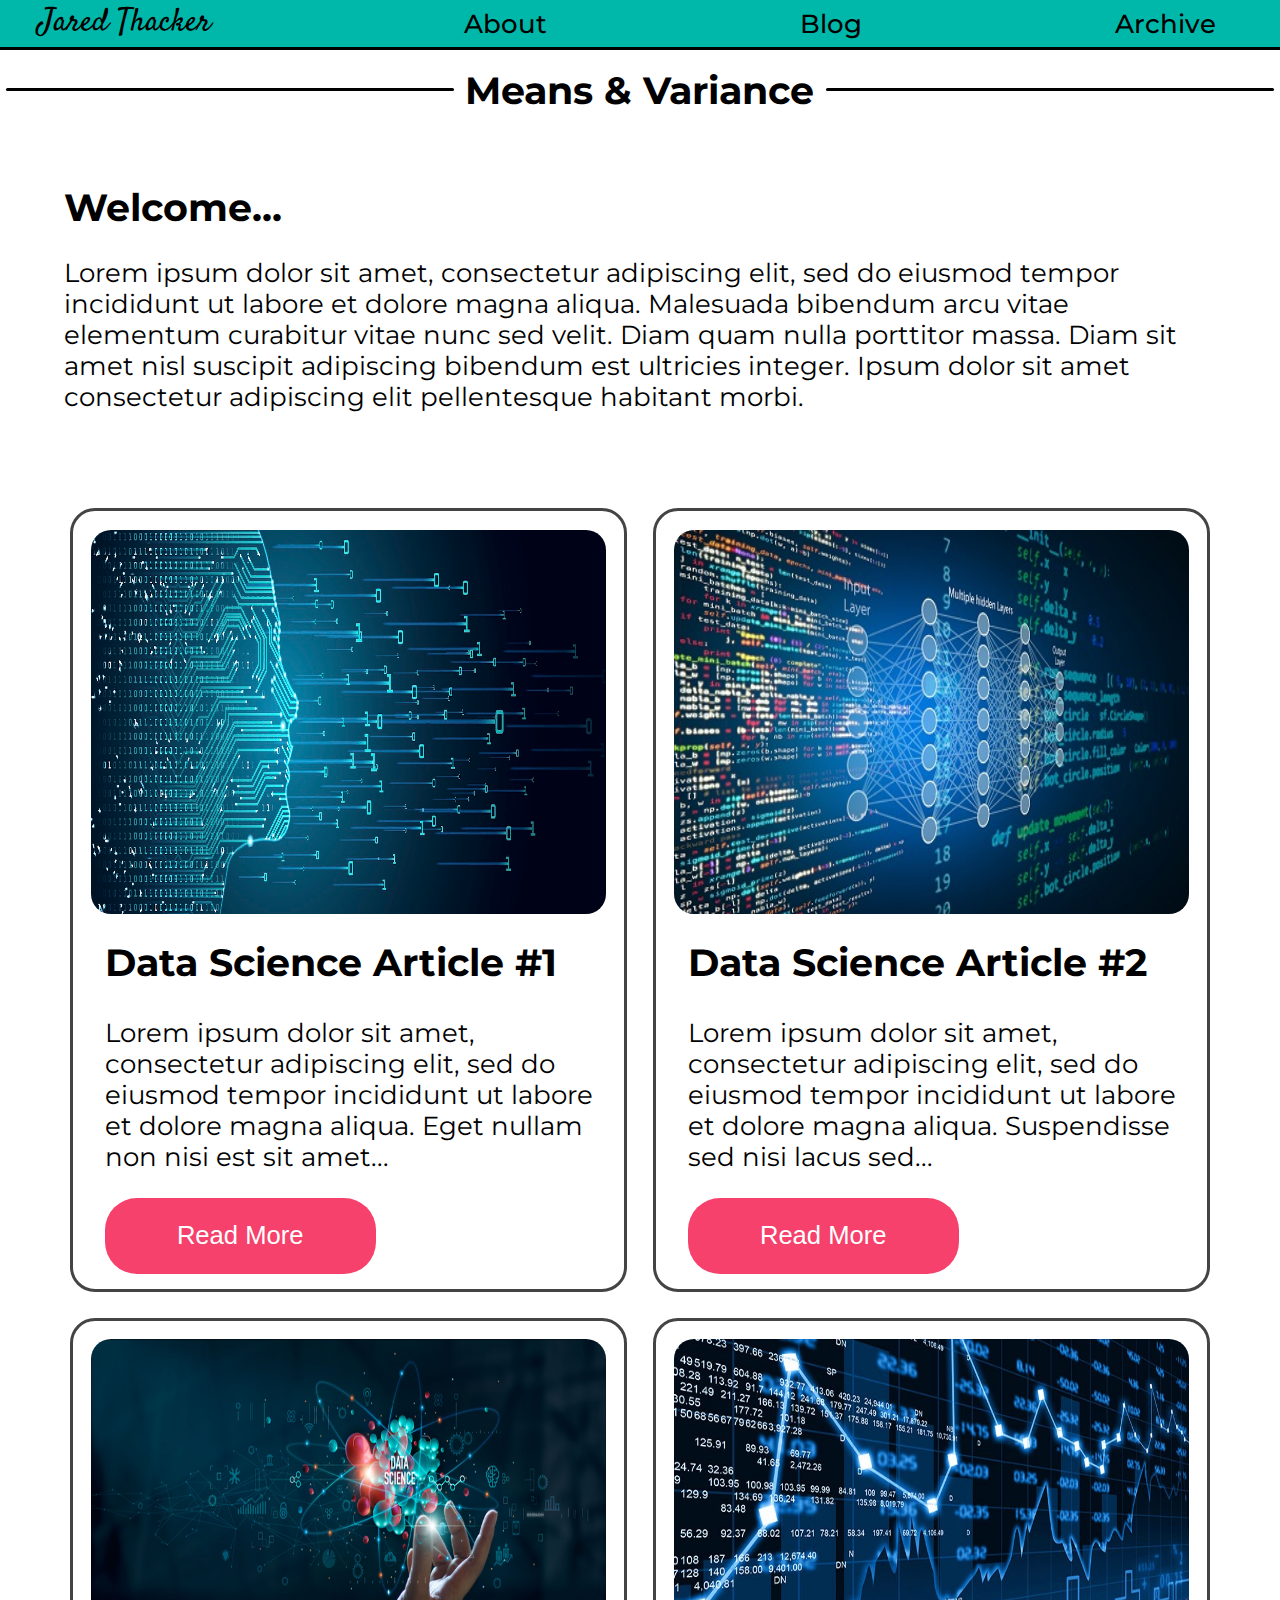
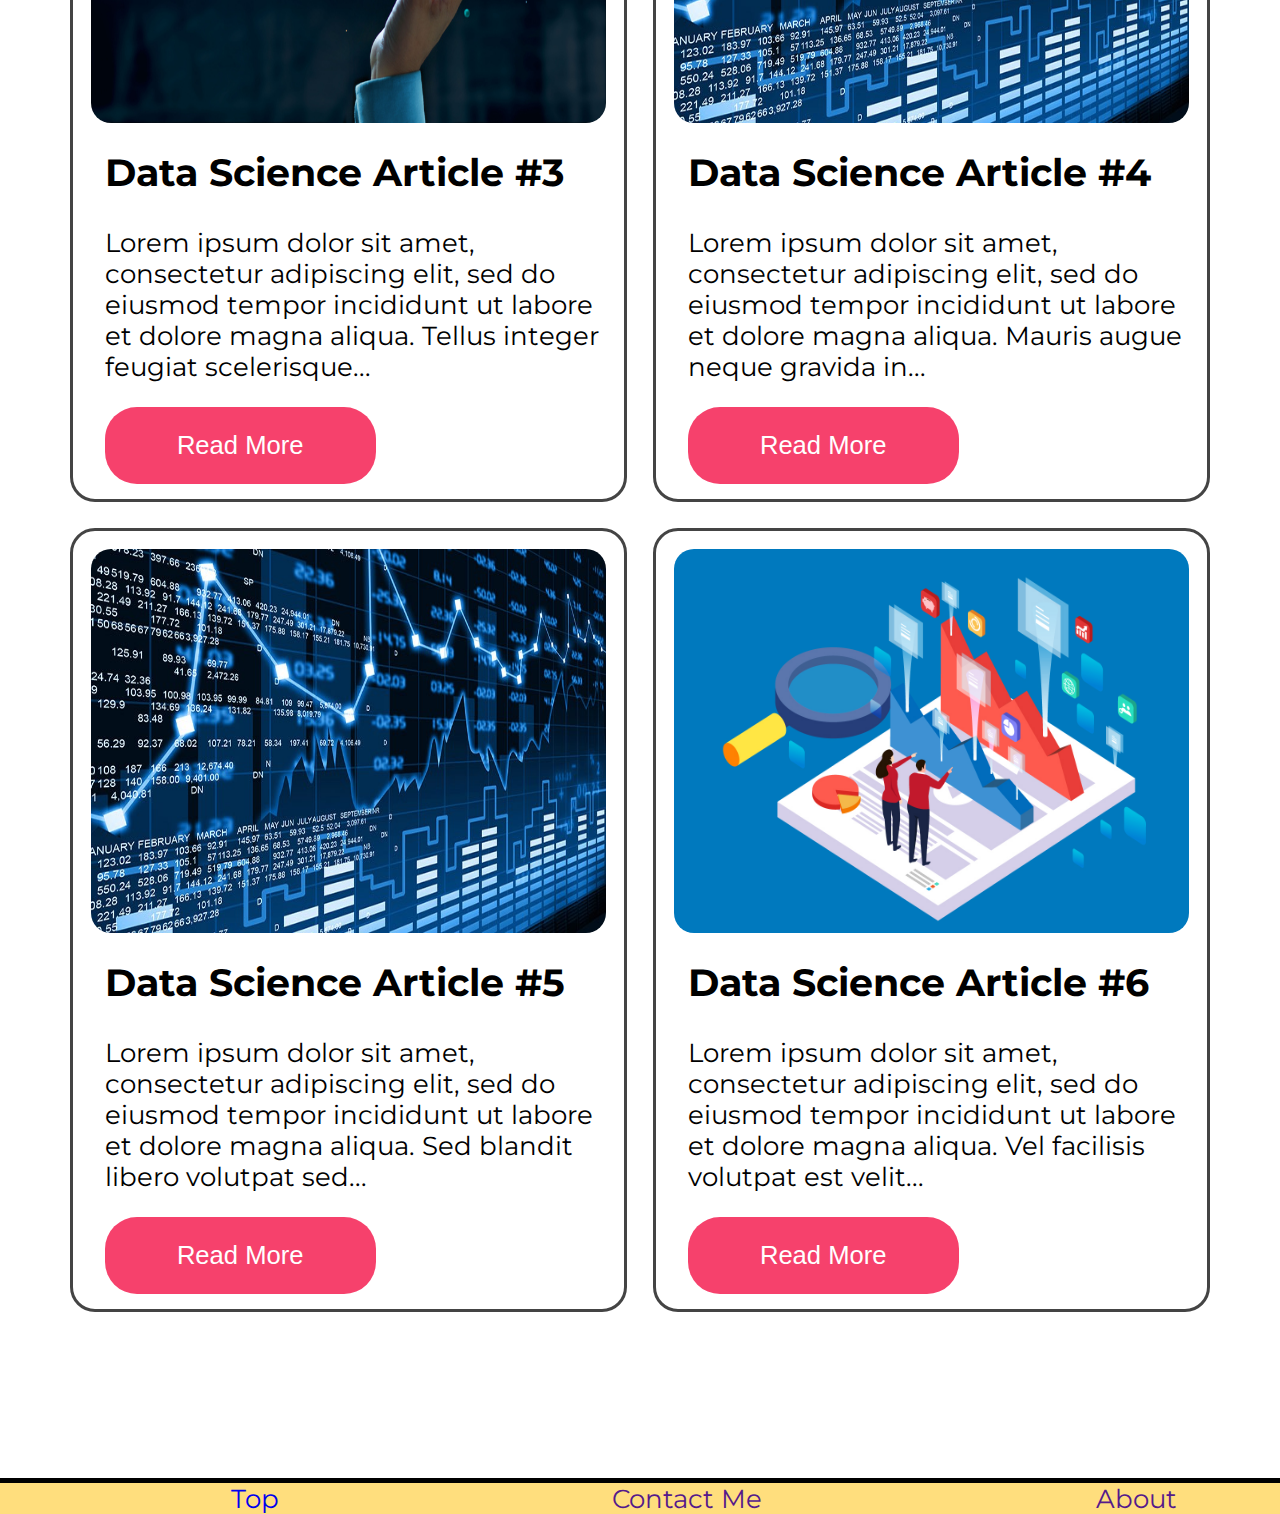
<file: index.html>
<!DOCTYPE html>
<html>
    <head>
        <meta charset="utf-8" name="viewport" content="width=device-width,initial-scale=1"/>
        <title>Means & Variance</title>
        <link href="./css/homepage/homepage_styles.css" rel="stylesheet">
        <link rel="preconnect" href="https://fonts.googleapis.com"> 
        <link rel="preconnect" href="https://fonts.gstatic.com" crossorigin/> 
        <link
            href="https://fonts.googleapis.com/css2?family=Montserrat:wght@400;500;700&family=Outfit:wght@300;400;600&family=Satisfy&display=swap"
            rel="stylesheet"
        />
    </head>
    <body>
        <div class="main-container">
            <navbar class="navbar">
                <a href="./index.html" id="home-anchor">Jared Thacker</a>
                <!--<div class="navbar-anchors">-->
                <a class="navbar-element" id="about-anchor">About</a>
                <a class="navbar-element">Blog</a>
                    <!--<a class="navbar navbar-element">Portfolio</a>-->
                <a class="navbar-element" id="rightmost-navbar-element">Archive</a>
            <!--</div>-->
            </navbar>
            <header class="title-container">
                <div id="hr-left">
                    <hr>
                </div>
                <div id="blog-title">
                    <p>Means & Variance</p>
                </div>
                <div id="hr-right">
                    <hr>
                </div>
            </header>
            <section class="blog-description">
                <h1>
                    Welcome...
                </h1>
                <p>
                    Lorem ipsum dolor sit amet, consectetur adipiscing elit,
                    sed do eiusmod tempor incididunt ut labore et dolore magna aliqua.
                    Malesuada bibendum arcu vitae elementum curabitur vitae nunc sed velit. Diam quam nulla porttitor massa.
                    Diam sit amet nisl suscipit adipiscing bibendum est ultricies integer.
                    Ipsum dolor sit amet consectetur adipiscing elit pellentesque habitant morbi.</p>
            </section>
            <section class="blog-card">
                <article id="article-1">
                    <img class="article-imgs" src="img/Slide1CoverArt.jpeg"/>
                    <h1>
                         Data Science Article #1
                    </h1>
                    <p>
                        Lorem ipsum dolor sit amet, consectetur adipiscing elit,
                        sed do eiusmod tempor incididunt ut labore et dolore magna aliqua.
                        Eget nullam non nisi est sit amet...
                    </p>
                    <button class="btn" type="button">
                        <a class="blog-post-buttons" href="./blog_post.html">Read More</a>
                    </button>
                </article>
                <article id="article-2">
                    <img class="article-imgs" src="img/datascience-pdusit-stock.jpeg"/>
                    <h1>
                        Data Science Article #2
                    </h1>
                    <p>
                        Lorem ipsum dolor sit amet, consectetur adipiscing elit,
                        sed do eiusmod tempor incididunt ut labore et dolore magna aliqua.
                        Suspendisse sed nisi lacus sed...
                    </p>
                    <button class="btn" type="button">
                        <a class="blog-post-buttons" href="./blog_post.html">Read More</a>
                    </button>
                </article>
                <article id="article-3">
                    <img class="article-imgs" src="img/data-science-hand.jpeg"/>
                    <h1>
                        Data Science Article #3
                    </h1>
                    <p>
                        Lorem ipsum dolor sit amet, consectetur adipiscing elit,
                        sed do eiusmod tempor incididunt ut labore et dolore magna aliqua.
                        Tellus integer feugiat scelerisque...
                    </p>
                    <button class="btn" type="button">
                        <a class="blog-post-buttons" href="./blog_post.html">Read More</a>
                    </button>
                </article>
                <article id="article-4">
                    <img class="article-imgs" src="img/data-science-6.jpeg"/>
                    <h1>
                        Data Science Article #4
                    </h1>
                    <p>
                        Lorem ipsum dolor sit amet, consectetur adipiscing elit,
                        sed do eiusmod tempor incididunt ut labore et dolore magna aliqua.
                        Mauris augue neque gravida in...
                    </p>
                    <button class="btn" type="button">
                        <a class="blog-post-buttons" href="./blog_post.html">Read More</a>
                    </button>
                </article>
                <article id="article-5">
                    <img class="article-imgs" src="img/data-science-6.jpeg"/>
                    <h1>
                        Data Science Article #5
                    </h1>
                    <p>
                        Lorem ipsum dolor sit amet, consectetur adipiscing elit,
                        sed do eiusmod tempor incididunt ut labore et dolore magna aliqua.
                        Sed blandit libero volutpat sed...
                    </p>
                    <button class="btn" type="button">
                        <a class="blog-post-buttons" href="./blog_post.html">Read More</a>
                    </button>
                </article>
                <article id="article-6">
                    <img class="article-imgs" src="img/data-science-1.jpeg"/>
                    <h1>
                        Data Science Article #6
                    </h1>
                    <p>
                        Lorem ipsum dolor sit amet, consectetur adipiscing elit,
                        sed do eiusmod tempor incididunt ut labore et dolore magna aliqua.
                        Vel facilisis volutpat est velit...
                    </p>
                    <button class="btn" type="button">
                        <a class="blog-post-buttons" href="./blog_post.html">Read More</a>
                    </button>
                </article>
            </section>
            <footer class="footer">
                <a class="footer-anchors" id="leftmost-footer-anchor" href="./index.html">Top</a>
                <a class="footer-anchors" href="">Contact Me</a>
                <a class="footer-anchors" href="">About</a>
            </footer>
        </div>
    </body>
</html>
</file>
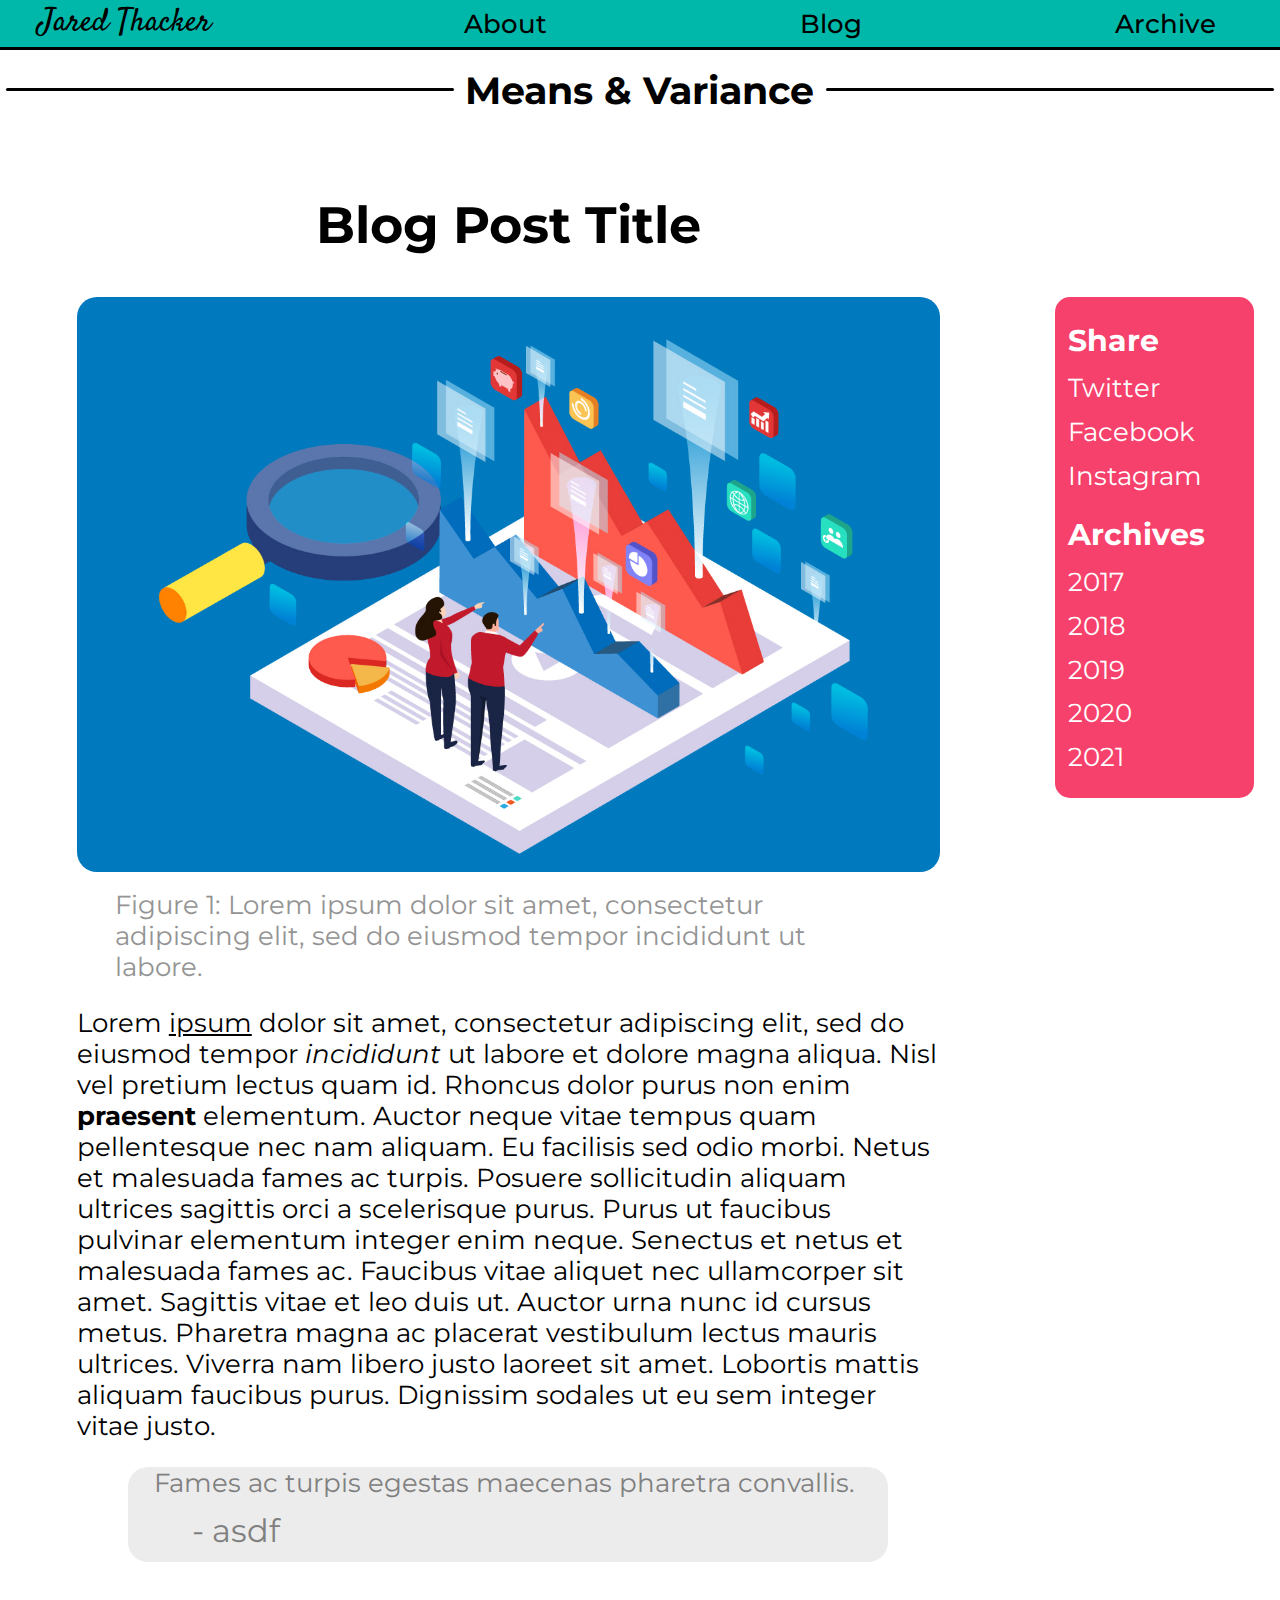
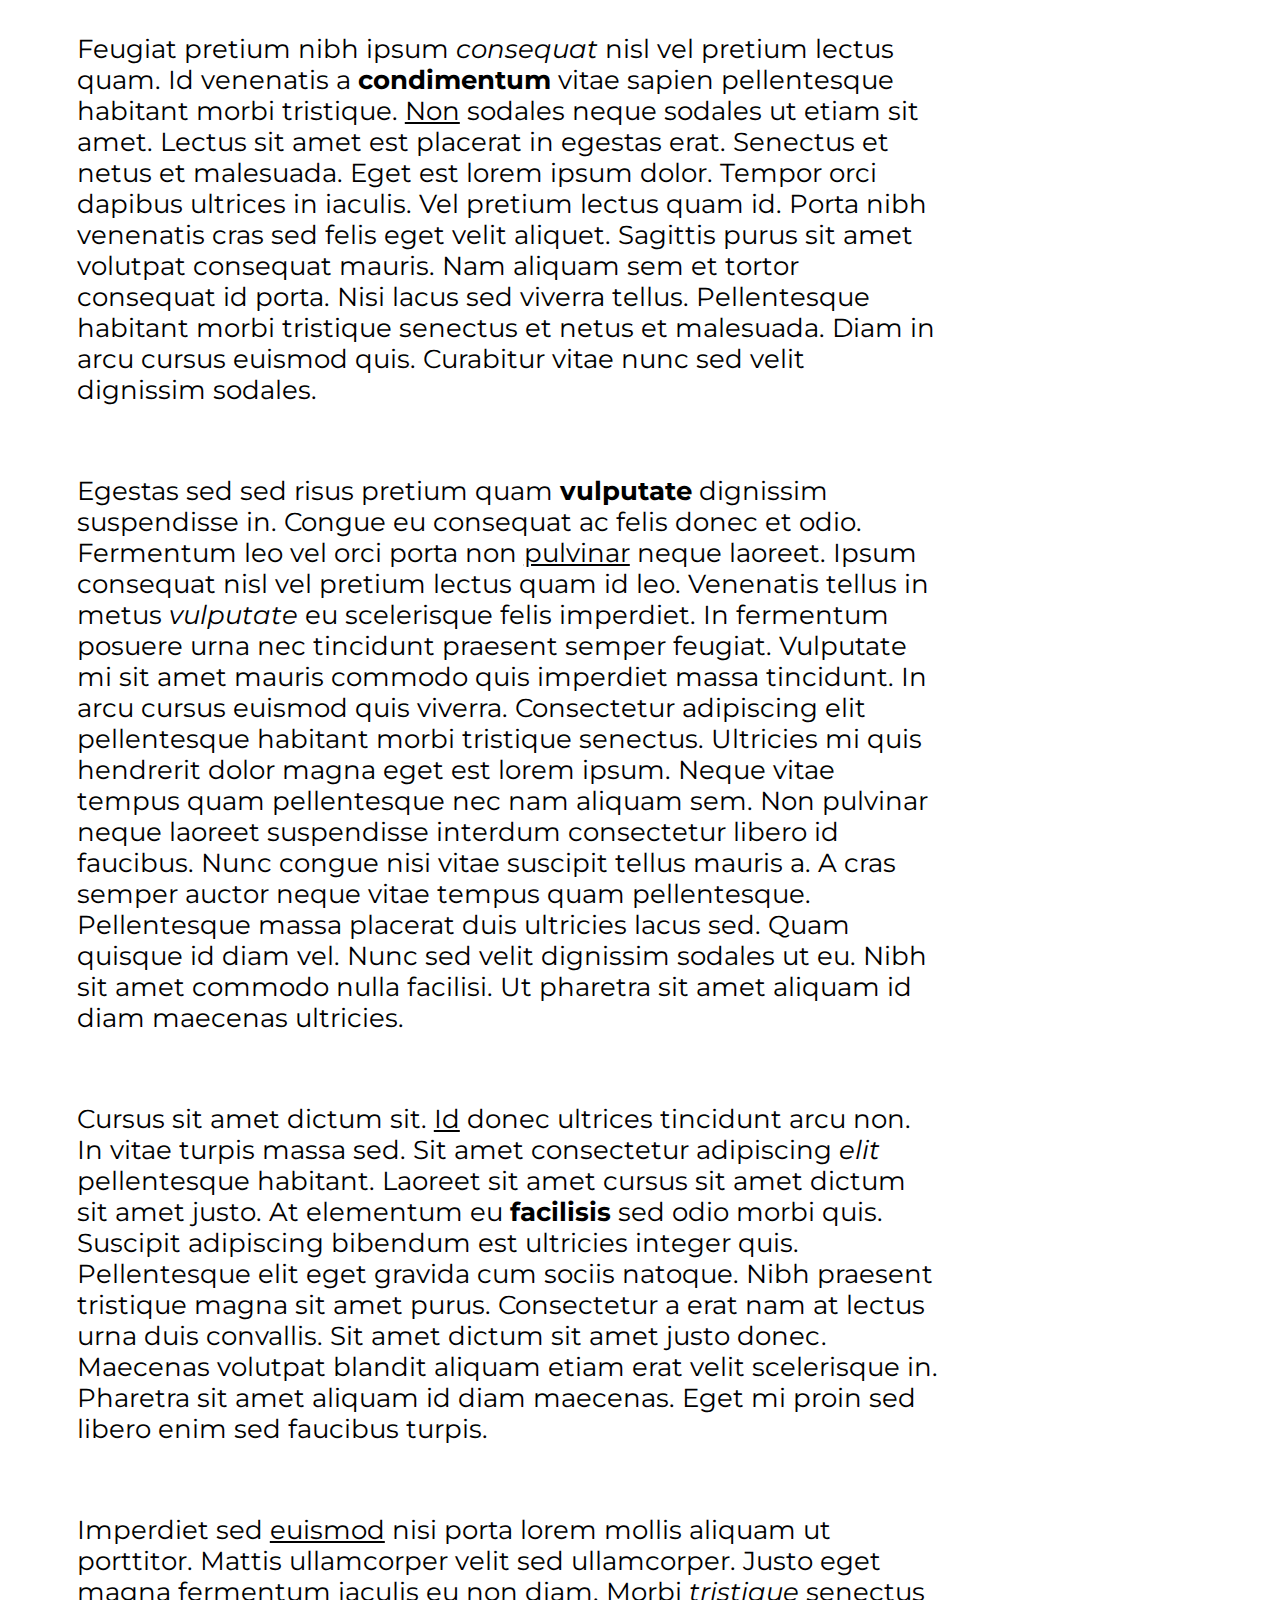
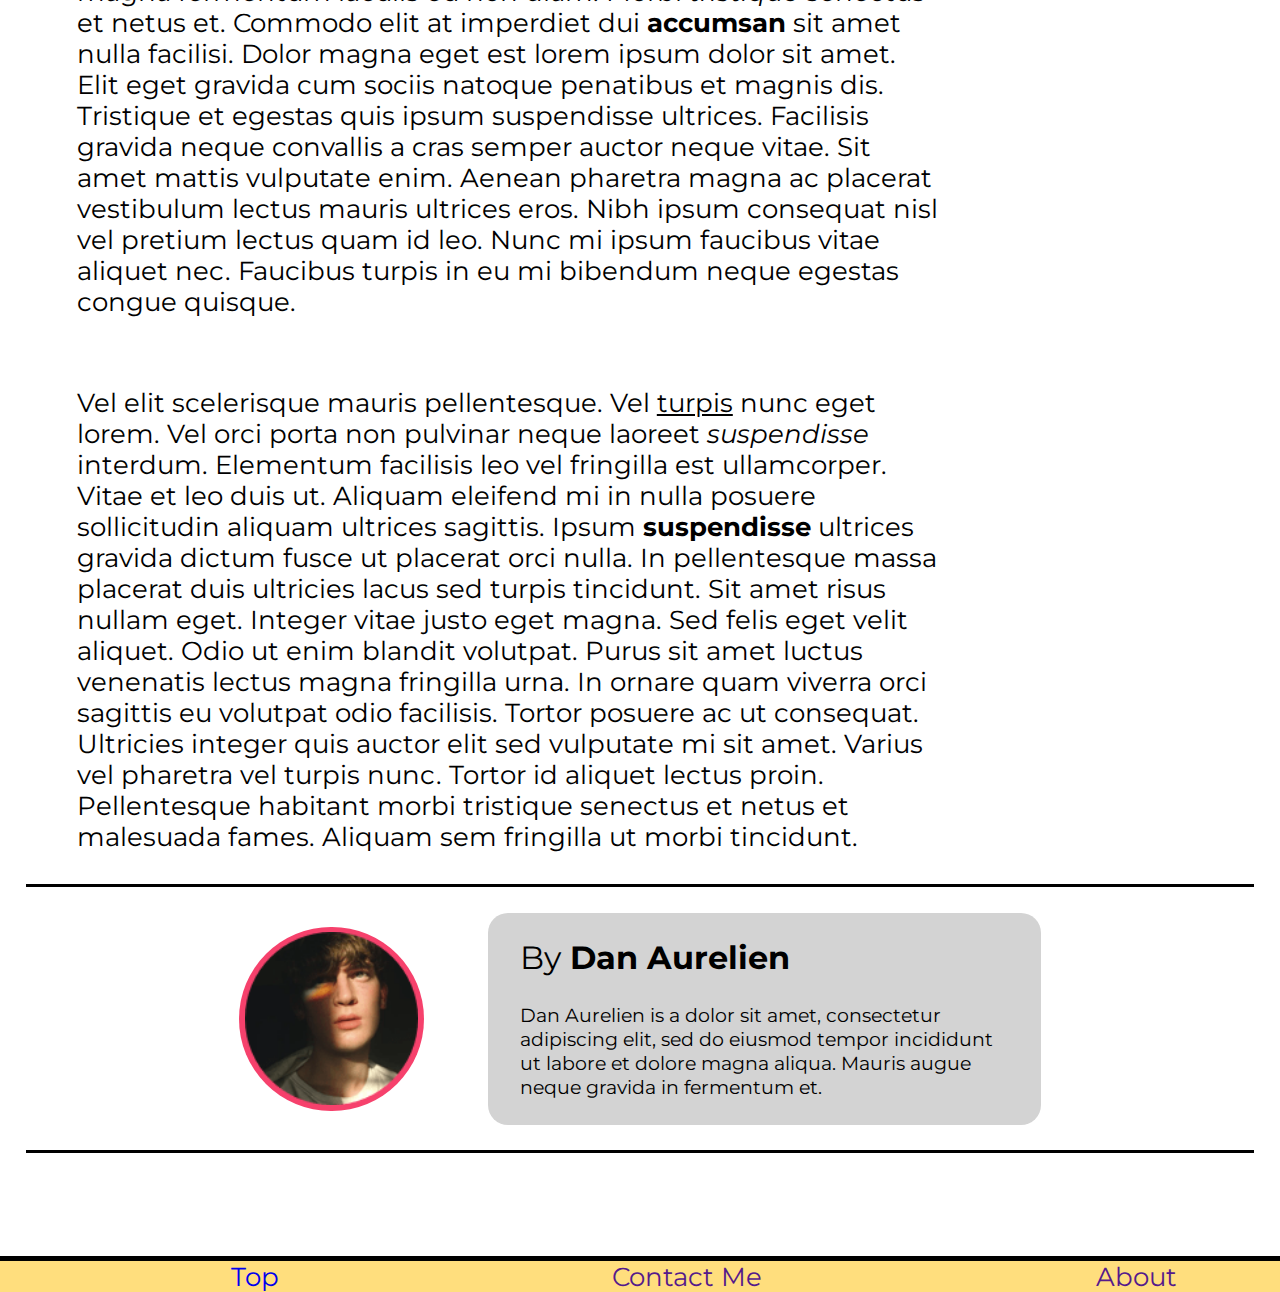
<file: blog_post.html>
<!doctype html>
    <html>
        <head>
            <meta charset="utf-8" name="viewport" content="width=device-width,initial-scale=1"/>
            <link href="./css/blog_post/blog_post_styles.css" rel="stylesheet">
            <link rel="preconnect" href="https://fonts.googleapis.com"> 
            <link rel="preconnect" href="https://fonts.gstatic.com" crossorigin/> 
            <link
                href="https://fonts.googleapis.com/css2?family=Montserrat:wght@400;500;700&family=Outfit:wght@300;400;600&family=Satisfy&display=swap"
                rel="stylesheet"
            />
    
        </head>
        <body>
            <div class="main-container">
                <navbar class="navbar">
                    <a id="home-anchor" href="./index.html">Jared Thacker</a>
                    <!--<div class="navbar-anchors">-->
                    <a class="navbar-element" id="about-anchor">About</a>
                    <a class="navbar-element">Blog</a>
                        <!--<a class="navbar navbar-element">Portfolio</a>-->
                    <a class="navbar-element" id="rightmost-navbar-element">Archive</a>
                <!--</div>-->
                </navbar>
                <header class="title-container">
                    <div id="hr-left">
                        <hr>
                    </div>
                    <div id="blog-title">
                        <p>Means & Variance</p>
                    </div>
                    <div id="hr-right">
                        <hr>
                    </div>
                </header>
                <header class="blog-title">
                    <h1>Blog Post Title</h1>
                </header>
                <article class="blog-article">
                    <figure>
                        <img id="main-img" src="./img/data-science-1.jpeg" alt="data-science-img"/>
                        <figcaption>Figure 1: Lorem ipsum dolor sit amet, consectetur adipiscing elit, sed do eiusmod tempor incididunt ut labore.</figcaption>
                    </figure>
                    <p>Lorem <u>ipsum</u> dolor sit amet, consectetur adipiscing elit, sed do eiusmod tempor <em>incididunt</em> ut labore et dolore magna aliqua. Nisl vel pretium lectus quam id. Rhoncus dolor purus non enim <b>praesent</b> elementum. Auctor neque vitae tempus quam pellentesque nec nam aliquam. Eu facilisis sed odio morbi. Netus et malesuada fames ac turpis. Posuere sollicitudin aliquam ultrices sagittis orci a scelerisque purus. Purus ut faucibus pulvinar elementum integer enim neque. Senectus et netus et malesuada fames ac. Faucibus vitae aliquet nec ullamcorper sit amet. Sagittis vitae et leo duis ut. Auctor urna nunc id cursus metus. Pharetra magna ac placerat vestibulum lectus mauris ultrices. Viverra nam libero justo laoreet sit amet. Lobortis mattis aliquam faucibus purus. Dignissim sodales ut eu sem integer vitae justo.
                        <blockquote class="author-quote">
                            Fames ac turpis egestas maecenas pharetra convallis.
                            <figcaption id="author-citation">- asdf</figcaption>
                        </blockquote>
                    </p>
                    <br>
                    <p>Feugiat pretium nibh ipsum <em>consequat</em> nisl vel pretium lectus quam. Id venenatis a <b>condimentum</b> vitae sapien pellentesque habitant morbi tristique. <u>Non</u> sodales neque sodales ut etiam sit amet. Lectus sit amet est placerat in egestas erat. Senectus et netus et malesuada. Eget est lorem ipsum dolor. Tempor orci dapibus ultrices in iaculis. Vel pretium lectus quam id. Porta nibh venenatis cras sed felis eget velit aliquet. Sagittis purus sit amet volutpat consequat mauris. Nam aliquam sem et tortor consequat id porta. Nisi lacus sed viverra tellus. Pellentesque habitant morbi tristique senectus et netus et malesuada. Diam in arcu cursus euismod quis. Curabitur vitae nunc sed velit dignissim sodales.</p>
                    <br>
                    <p>Egestas sed sed risus pretium quam <b>vulputate</b> dignissim suspendisse in. Congue eu consequat ac felis donec et odio. Fermentum leo vel orci porta non <u>pulvinar</u> neque laoreet. Ipsum consequat nisl vel pretium lectus quam id leo. Venenatis tellus in metus <em>vulputate</em> eu scelerisque felis imperdiet. In fermentum posuere urna nec tincidunt praesent semper feugiat. Vulputate mi sit amet mauris commodo quis imperdiet massa tincidunt. In arcu cursus euismod quis viverra. Consectetur adipiscing elit pellentesque habitant morbi tristique senectus. Ultricies mi quis hendrerit dolor magna eget est lorem ipsum. Neque vitae tempus quam pellentesque nec nam aliquam sem. Non pulvinar neque laoreet suspendisse interdum consectetur libero id faucibus. Nunc congue nisi vitae suscipit tellus mauris a. A cras semper auctor neque vitae tempus quam pellentesque. Pellentesque massa placerat duis ultricies lacus sed. Quam quisque id diam vel. Nunc sed velit dignissim sodales ut eu. Nibh sit amet commodo nulla facilisi. Ut pharetra sit amet aliquam id diam maecenas ultricies.</p>
                    <br>
                    <p>Cursus sit amet dictum sit. <u>Id</u> donec ultrices tincidunt arcu non. In vitae turpis massa sed. Sit amet consectetur adipiscing <em>elit</em> pellentesque habitant. Laoreet sit amet cursus sit amet dictum sit amet justo. At elementum eu <b>facilisis</b> sed odio morbi quis. Suscipit adipiscing bibendum est ultricies integer quis. Pellentesque elit eget gravida cum sociis natoque. Nibh praesent tristique magna sit amet purus. Consectetur a erat nam at lectus urna duis convallis. Sit amet dictum sit amet justo donec. Maecenas volutpat blandit aliquam etiam erat velit scelerisque in. Pharetra sit amet aliquam id diam maecenas. Eget mi proin sed libero enim sed faucibus turpis.</p>
                    <br>
                    <p>Imperdiet sed <u>euismod</u> nisi porta lorem mollis aliquam ut porttitor. Mattis ullamcorper velit sed ullamcorper. Justo eget magna fermentum iaculis eu non diam. Morbi <em>tristique</em> senectus et netus et. Commodo elit at imperdiet dui <b>accumsan</b> sit amet nulla facilisi. Dolor magna eget est lorem ipsum dolor sit amet. Elit eget gravida cum sociis natoque penatibus et magnis dis. Tristique et egestas quis ipsum suspendisse ultrices. Facilisis gravida neque convallis a cras semper auctor neque vitae. Sit amet mattis vulputate enim. Aenean pharetra magna ac placerat vestibulum lectus mauris ultrices eros. Nibh ipsum consequat nisl vel pretium lectus quam id leo. Nunc mi ipsum faucibus vitae aliquet nec. Faucibus turpis in eu mi bibendum neque egestas congue quisque.</p>
                    <br>
                    <p>Vel elit scelerisque mauris pellentesque. Vel <u>turpis</u> nunc eget lorem. Vel orci porta non pulvinar neque laoreet <em>suspendisse</em> interdum. Elementum facilisis leo vel fringilla est ullamcorper. Vitae et leo duis ut. Aliquam eleifend mi in nulla posuere sollicitudin aliquam ultrices sagittis. Ipsum <b>suspendisse</b> ultrices gravida dictum fusce ut placerat orci nulla. In pellentesque massa placerat duis ultricies lacus sed turpis tincidunt. Sit amet risus nullam eget. Integer vitae justo eget magna. Sed felis eget velit aliquet. Odio ut enim blandit volutpat. Purus sit amet luctus venenatis lectus magna fringilla urna. In ornare quam viverra orci sagittis eu volutpat odio facilisis. Tortor posuere ac ut consequat. Ultricies integer quis auctor elit sed vulputate mi sit amet. Varius vel pharetra vel turpis nunc. Tortor id aliquet lectus proin. Pellentesque habitant morbi tristique senectus et netus et malesuada fames. Aliquam sem fringilla ut morbi tincidunt.</p>
                </article>
                <section class="sidebar-container">
                    <div class="share">
                        <h3>Share</h3>
                        <a href="">Twitter</a>
                        <a href="">Facebook</a>
                        <a href="">Instagram</a>
                    </div>
                    <div class="archives">
                        <h3>Archives</h3>
                        <a class="year-2017" href="">
                            2017
                        </a>
                        <a class="year-2018" href="">
                            2018
                        </a>
                        <a class="year-2019" href="">
                            2019
                        </a>
                        <a class="year-2020" href="">
                            2020
                        </a>
                        <a class="year-2021" href="">
                            2021
                        </a>
                    </div> 
                </section>
                <section class="author">
                    <!--<hr>-->
                    <div class="author-container">
                        <div class="img-container">
                            <img src="./img/image-avatar.png" alt="author-image">
                        </div>
                        <div class="author-text-container">
                            <p id="author-name"><span id="by-container">By</span> Dan Aurelien</p>
                            <p id="author-desc">Dan Aurelien is a dolor sit amet, consectetur adipiscing elit, sed do eiusmod tempor incididunt ut labore et dolore magna aliqua. Mauris augue neque gravida in fermentum et.</p>
                        </div>    
                    </div>
                    <!--<hr>-->
                </section>
                <footer class="footer">
                    <a class="footer-anchors" id="leftmost-footer-anchor" href="./blog_post.html">Top</a>
                    <a class="footer-anchors" href="">Contact Me</a>
                    <a class="footer-anchors" href="">About</a>
                </footer>
            </div>
        </body>
    
    </html>
</file>
<file: css/homepage/homepage_styles.css>
@import url("./navbar_mobile.css") only screen and (max-width: 799px);
@import url("./title_mobile.css");
@import url("./footer_mobile.css") only screen and (max-width: 799px);
@import url("./homepage_mobile.css") only screen and (max-width: 799px);
@import url("homepage_tablet.css") only screen and (min-width: 800px) and (max-width: 1299px);
@import url("./homepage_desktop.css") screen and (min-width: 1300px);

body {
    height: 100vh;
    width: 100vw;
    font-family: 'Montserrat', sans-serif;
    margin: 0;
}

.main-container {
    display: grid;
    grid-template-columns: 1fr;
    grid-gap: 0.5vw;
}
</file>
<file: css/blog_post/blog_post_styles.css>
@import url("./blog_post_title_mobile.css") only screen and (max-width: 799px);
@import url("./blog_post_title_tablet.css") only screen and (min-width: 800px) and (max-width: 1299px);
@import url("./blog_post_title_desktop.css") only screen and (min-width: 1299px);
@import url("./blog_post_footer_mobile.css") only screen and (max-width: 799px);
@import url("./blog_post_footer_tablet.css") only screen and (min-width: 800px) and (max-width: 1299px);
@import url("./blog_post_footer_desktop.css") only screen and (min-width: 1299px);
@import url("./blog_post_mobile.css") only screen and (max-width: 799px);
@import url("./blog_post_tablet.css") only screen and (min-width: 800px) and (max-width: 1299px);
@import url("./blog_post_desktop.css") only screen and (min-width: 1299px);

body {
    height: 100vh;
    width: 100vw;
    font-family: 'Montserrat', sans-serif;
    margin: 0;
}
</file>
